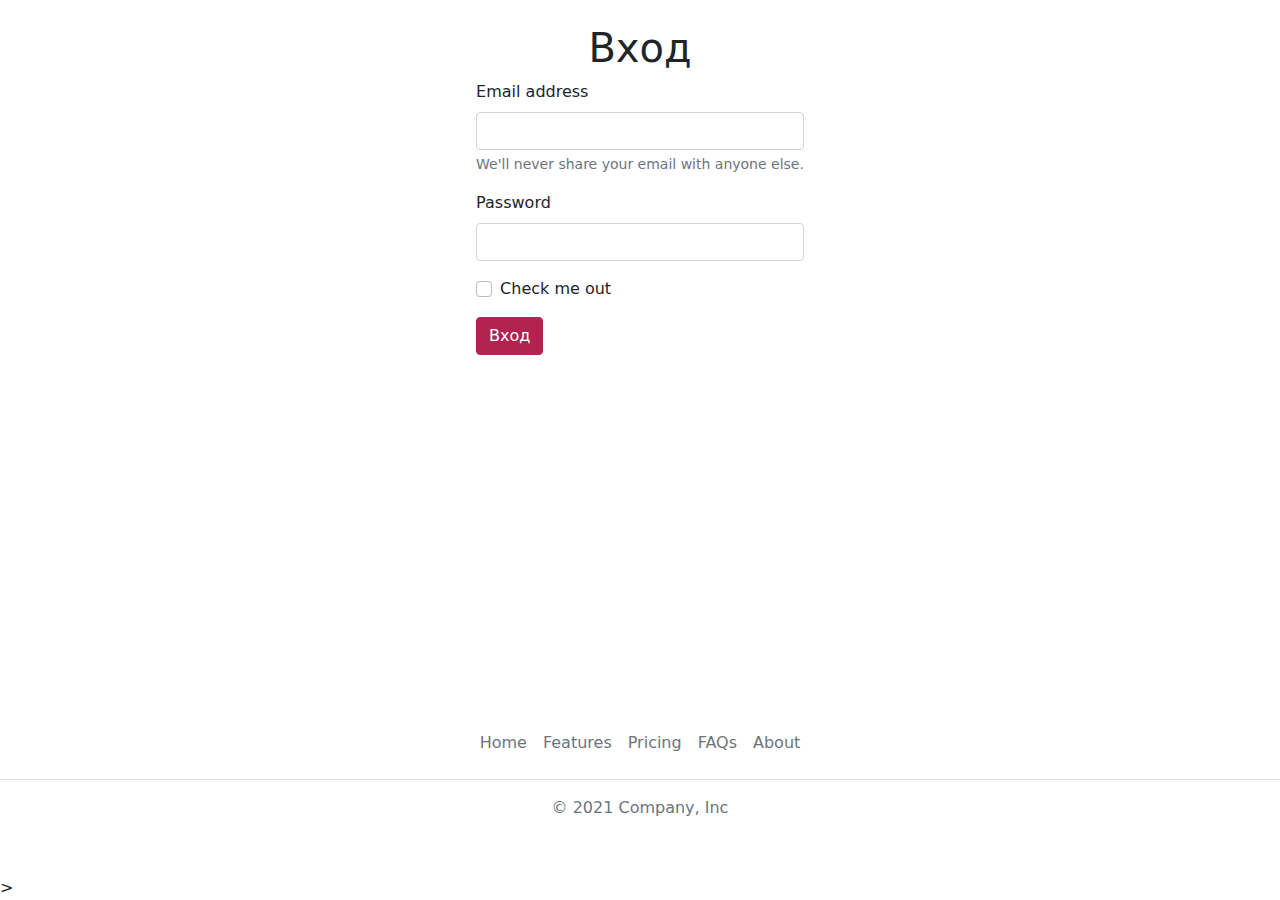
<file: src/main/resources/templates/login-page.html>
<!DOCTYPE html>
<html xmlns="http://www.w3.org/1999/xhtml" xmlns:th="https://www.thymeleaf.org"
      xmlns:sec="https://www.thymeleaf.org/thymeleaf-extras-springsecurity3">
<head>
    <meta charset="UTF-8">
    <meta http-equiv="X-UA-Compatible" content="IE=edge">
    <meta name="viewport" content="width=device-width, initial-scale=1.0">
    <title>Document</title>
    <link href="../static/css/bootstrap.css" rel="stylesheet">
</head>

<body class="d-flex flex-column min-vh-100">
    <div th:insert="template :: navbar"></div>

    <br/>
    <div class="position-relative">
        <div class="h-100 d-flex align-items-center justify-content-center">
            <form th:action="@{/login}" method="post">
                <h1 class="h-100 d-flex align-items-center justify-content-center">
                    Вход
                </h1>
                <div class="mb-3">
                    <label for="exampleInputEmail1" class="form-label">Email address</label>
                    <input type="text" class="form-control" id="exampleInputEmail1" aria-describedby="emailHelp" name="username">
                    <div id="emailHelp" class="form-text">We'll never share your email with anyone else.</div>
                </div>
                <div class="mb-3">
                    <label for="exampleInputPassword1" class="form-label">Password</label>
                    <input type="password" class="form-control" id="exampleInputPassword1" name="password">
                </div>
                <div class="mb-3 form-check">
                    <input type="checkbox" class="form-check-input" id="exampleCheck1">
                    <label class="form-check-label" for="exampleCheck1">Check me out</label>
                </div>
                <button type="submit" class="btn btn-primary">Вход</button>
            </form>
    </div>
    </div>

    <div class="mt-auto">
        <footer id=" footer" class="py-3 my-4">
        <ul class="nav justify-content-center border-bottom pb-3 mb-3">
            <li class="nav-item"><a href="#" class="nav-link px-2 text-muted">Home</a></li>
            <li class="nav-item"><a href="#" class="nav-link px-2 text-muted">Features</a></li>
            <li class="nav-item"><a href="#" class="nav-link px-2 text-muted">Pricing</a></li>
            <li class="nav-item"><a href="#" class="nav-link px-2 text-muted">FAQs</a></li>
            <li class="nav-item"><a href="#" class="nav-link px-2 text-muted">About</a></li>
        </ul>
        <p class="text-center text-muted">© 2021 Company, Inc</p>
        </footer>
    </div>
>

    <script src="../static/js/bootstrap.js"></script>
</body>

</html>
</file>
